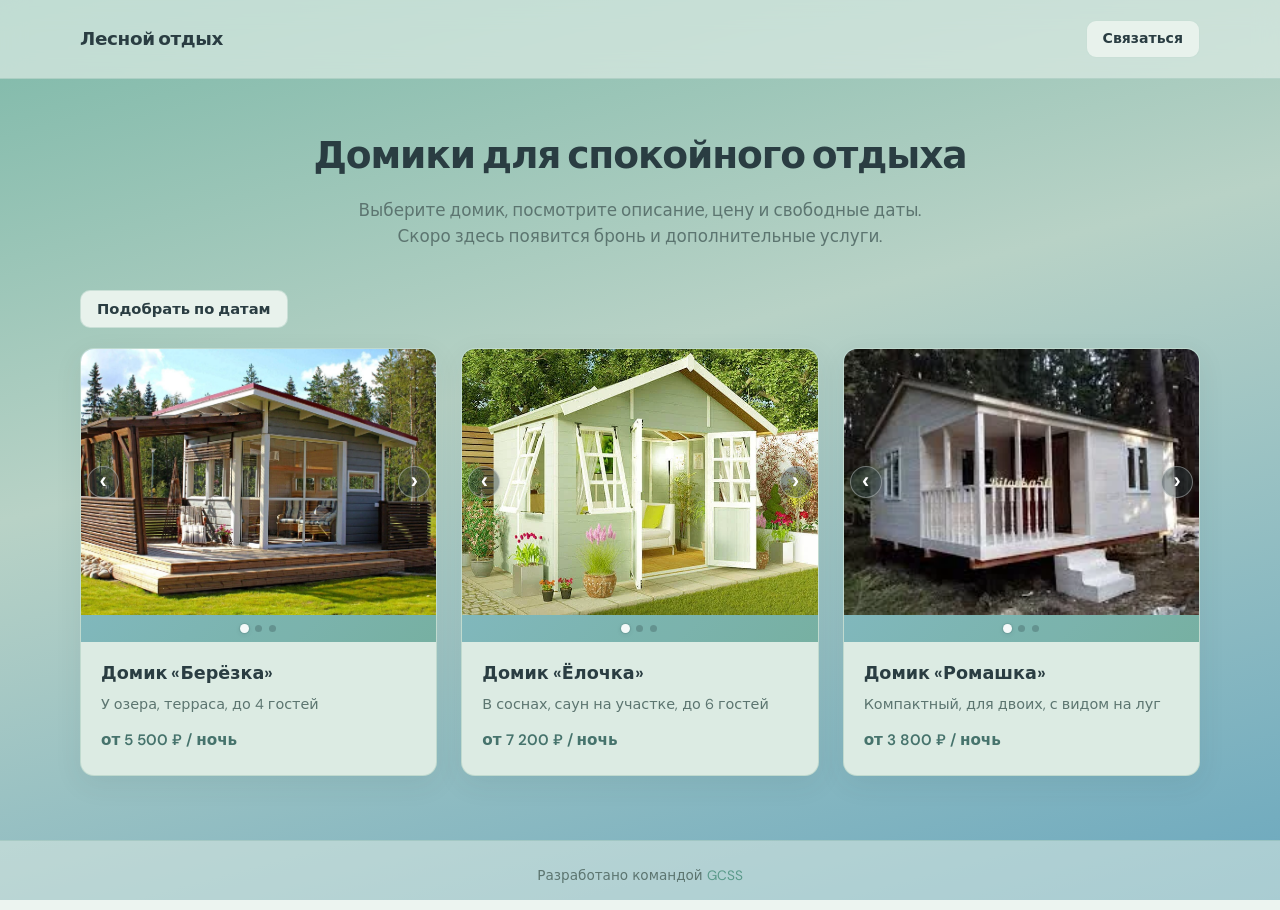
<file: index.html>
<!DOCTYPE html>
<html lang="ru">
  <head>
    <meta charset="UTF-8" />
    <meta name="viewport" content="width=device-width, initial-scale=1" />
    <title>Лесной отдых — домики</title>
    <link rel="preconnect" href="https://fonts.googleapis.com" />
    <link rel="preconnect" href="https://fonts.gstatic.com" crossorigin />
    <link
      href="https://fonts.googleapis.com/css2?family=DM+Sans:ital,opsz,wght@0,9..40,400;0,9..40,500;0,9..40,600;0,9..40,700;1,9..40,400&display=swap"
      rel="stylesheet"
    />
    <link rel="stylesheet" href="css/styles.css" />
  </head>
  <body>
    <header class="site-header">
      <div class="container inner">
        <a class="logo" href="index.html">Лесной отдых</a>
        <div class="site-header__actions">
          <a
            class="site-header__contact"
            href="https://t.me/barbarianeccc"
            target="_blank"
            rel="noopener noreferrer"
            >Связаться</a>
          <div class="site-header__booking" id="site-header-booking" hidden>
            <p class="site-header__total" id="site-header-total" aria-live="polite"></p>
            <button type="button" class="site-header__book-btn" id="site-header-book-btn">
              Забронировать
            </button>
          </div>
        </div>
      </div>
    </header>

    <main>
      <section class="hero container">
        <h1>Домики для спокойного отдыха</h1>
        <p>
          Выберите домик, посмотрите описание, цену и свободные даты. Скоро здесь
          появится бронь и дополнительные услуги.
        </p>
      </section>

      <section class="container cabins-section">
        <div class="cabins-toolbar">
          <button
            type="button"
            class="cabins-filter-toggle"
            id="cabins-filter-toggle"
            aria-expanded="false"
            aria-controls="cabins-filter-panel"
          >
            Подобрать по датам
          </button>
          <button type="button" class="cabins-filter-reset" id="cabins-filter-reset" hidden>
            Сбросить фильтр
          </button>
          <span class="cabins-filter-status" id="cabins-filter-status" hidden></span>
        </div>

        <div id="cabins-filter-panel" class="cabins-filter-panel" hidden>
          <div class="calendar-block calendar-block--filter">
            <div class="cabins-filter-layout">
              <div class="cabins-filter-layout__calendar">
                <div class="calendar-nav">
                  <button type="button" id="idx-cal-prev" aria-label="Предыдущий месяц">←</button>
                  <span class="month-label" id="idx-cal-month"></span>
                  <button type="button" id="idx-cal-next" aria-label="Следующий месяц">→</button>
                </div>
                <div id="idx-cal-grid"></div>
              </div>
              <aside class="cabins-filter-layout__aside" aria-label="Подсказки и выбранные даты">
                <h2>Когда планируете отдых?</h2>
                <p class="cabins-filter-lead">
                  Выберите заезд и выезд — в списке останутся только домики без пересечения с занятыми датами.
                </p>
                <div class="calendar-legend">
                  <span><span class="dot dot--free"></span> можно выбрать</span>
                  <span><span class="dot dot--sel"></span> выбранный период</span>
                </div>
                <div id="idx-cal-summary" class="calendar-summary" aria-live="polite"></div>
              </aside>
            </div>
          </div>
        </div>

        <div id="cabins-empty-filter" class="cabins-empty-filter" hidden>
          На выбранные даты все домики заняты. Попробуйте другие дни или сбросьте фильтр.
        </div>
        <div class="cabins-grid" id="cabins-root"></div>
      </section>
    </main>

    <footer class="site-footer">
      <div class="container">
        Разработано командой <a href="https://t.me/GCSSmanager" rel="noopener noreferrer" target="_blank">GCSS</a>
      </div>
    </footer>

    <script src="js/data.js"></script>
    <script src="js/booked.js"></script>
    <script src="js/carousel.js"></script>
    <script src="js/calendar.js"></script>
    <script>
      (function () {
        var root = document.getElementById("cabins-root");
        var panel = document.getElementById("cabins-filter-panel");
        var toggleBtn = document.getElementById("cabins-filter-toggle");
        var resetBtn = document.getElementById("cabins-filter-reset");
        var statusEl = document.getElementById("cabins-filter-status");
        var emptyEl = document.getElementById("cabins-empty-filter");
        if (!root || !window.CABINS_DATA || !window.buildImageCarouselHtml) return;

        root.innerHTML = window.CABINS_DATA.map(function (c) {
          var images = window.getCabinImages(c);
          var gallery =
            images.length && window.buildImageCarouselHtml(images, c.title, "img-carousel--card");
          var href = "cabin.html?id=" + encodeURIComponent(c.id);
          return (
            '<div class="cabin-card" data-cabin-id="' +
            String(c.id).replace(/"/g, "") +
            '" data-cabin-url="' +
            href +
            '">' +
            (gallery || "") +
            '<a class="cabin-card__body" href="' +
            href +
            '">' +
            '<h3 class="cabin-card__title">' +
            c.title +
            "</h3>" +
            '<p class="cabin-card__meta">' +
            c.short +
            "</p>" +
            '<p class="cabin-card__price">от ' +
            c.pricePerNight.toLocaleString("ru-RU") +
            " " +
            c.currency +
            " / ночь</p>" +
            "</a></div>"
          );
        }).join("");

        root.addEventListener("click", function (e) {
          var card = e.target.closest(".cabin-card");
          if (!card) return;
          var url = card.getAttribute("data-cabin-url");
          if (!url) return;
          if (e.target.closest("a.cabin-card__body")) return;
          if (e.target.closest(".img-carousel__dot")) return;
          if (!e.target.closest(".img-carousel__viewport")) return;
          window.location.href = url;
        });

        if (window.initAllImageCarousels) window.initAllImageCarousels(root);

        var filterCalApi = null;
        var filterCalInited = false;
        var lastFilterSnap = { checkIn: null, checkOut: null };

        function loadStoredFilter() {
          var r = window.readStoredMainPageFilterRange && window.readStoredMainPageFilterRange();
          if (!r) return null;
          return {
            checkIn: r.checkIn,
            checkOut: r.checkOut,
            panelOpen: r.panelOpen,
          };
        }

        function persistFilter(checkIn, checkOut) {
          try {
            if (checkIn && checkOut && window.toLesnoyLocalYMD && window.LESNOY_MAIN_FILTER_STORAGE_KEY) {
              sessionStorage.setItem(
                window.LESNOY_MAIN_FILTER_STORAGE_KEY,
                JSON.stringify({
                  in: window.toLesnoyLocalYMD(checkIn),
                  out: window.toLesnoyLocalYMD(checkOut),
                  panelOpen: panel ? !panel.hidden : false,
                })
              );
            } else if (window.LESNOY_MAIN_FILTER_STORAGE_KEY) {
              sessionStorage.removeItem(window.LESNOY_MAIN_FILTER_STORAGE_KEY);
            }
          } catch (e) {}
        }

        function updateCabinCardHrefs(checkIn, checkOut) {
          if (!window.toLesnoyLocalYMD) return;
          root.querySelectorAll(".cabin-card").forEach(function (card) {
            var id = card.getAttribute("data-cabin-id");
            if (!id) return;
            var href = "cabin.html?id=" + encodeURIComponent(id);
            if (checkIn && checkOut) {
              href +=
                "&from=" +
                encodeURIComponent(window.toLesnoyLocalYMD(checkIn)) +
                "&to=" +
                encodeURIComponent(window.toLesnoyLocalYMD(checkOut));
            }
            card.setAttribute("data-cabin-url", href);
            var link = card.querySelector("a.cabin-card__body");
            if (link) link.setAttribute("href", href);
          });
        }

        function applyCabinFilter(checkIn, checkOut) {
          var cards = root.querySelectorAll(".cabin-card");
          var hasRange = checkIn && checkOut;
          if (!hasRange) {
            cards.forEach(function (card) {
              card.classList.remove("cabin-card--filtered-out");
            });
            emptyEl.hidden = true;
            resetBtn.hidden = true;
            statusEl.hidden = true;
            statusEl.textContent = "";
            updateCabinCardHrefs(null, null);
            return;
          }

          var visible = 0;
          cards.forEach(function (card) {
            var id = card.getAttribute("data-cabin-id");
            var cabin = id && window.getCabinById ? window.getCabinById(id) : null;
            var free =
              cabin && window.cabinIsFreeForStay
                ? window.cabinIsFreeForStay(cabin, checkIn, checkOut)
                : false;
            if (free) {
              card.classList.remove("cabin-card--filtered-out");
              visible++;
            } else {
              card.classList.add("cabin-card--filtered-out");
            }
          });

          resetBtn.hidden = false;
          var fmt = new Intl.DateTimeFormat("ru-RU", {
            day: "numeric",
            month: "short",
          });
          statusEl.textContent =
            "Период: " + fmt.format(checkIn) + " — " + fmt.format(checkOut) + ". Свободных: " + visible + ".";
          statusEl.hidden = false;
          emptyEl.hidden = visible > 0;
          updateCabinCardHrefs(checkIn, checkOut);
        }

        function ensureFilterCalendar() {
          if (filterCalInited || !window.initAvailabilityCalendar) return;
          filterCalInited = true;
          var stored = loadStoredFilter();
          if (stored && stored.panelOpen && panel && toggleBtn) {
            panel.hidden = false;
            toggleBtn.setAttribute("aria-expanded", "true");
            toggleBtn.textContent = "Скрыть календарь";
          }
          filterCalApi = window.initAvailabilityCalendar({
            navPrev: document.getElementById("idx-cal-prev"),
            navNext: document.getElementById("idx-cal-next"),
            monthEl: document.getElementById("idx-cal-month"),
            gridEl: document.getElementById("idx-cal-grid"),
            summaryEl: document.getElementById("idx-cal-summary"),
            pricePerNight: 0,
            currency: "₽",
            getBookedDaysForMonth: function () {
              return [];
            },
            initialCheckIn: stored ? stored.checkIn : null,
            initialCheckOut: stored ? stored.checkOut : null,
            onBookingChange: function (snap) {
              lastFilterSnap = snap;
              persistFilter(snap.checkIn, snap.checkOut);
              applyCabinFilter(snap.checkIn, snap.checkOut);
            },
          });
        }

        ensureFilterCalendar();

        if (toggleBtn && panel) {
          toggleBtn.addEventListener("click", function () {
            ensureFilterCalendar();
            var opening = panel.hidden;
            panel.hidden = !opening;
            toggleBtn.setAttribute("aria-expanded", opening ? "true" : "false");
            toggleBtn.textContent = opening ? "Скрыть календарь" : "Подобрать по датам";
            if (lastFilterSnap.checkIn && lastFilterSnap.checkOut) {
              persistFilter(lastFilterSnap.checkIn, lastFilterSnap.checkOut);
            }
          });
        }

        if (resetBtn) {
          resetBtn.addEventListener("click", function () {
            if (filterCalApi && filterCalApi.clearSelection) filterCalApi.clearSelection();
            else applyCabinFilter(null, null);
          });
        }
      })();
    </script>
  </body>
</html>
</file>
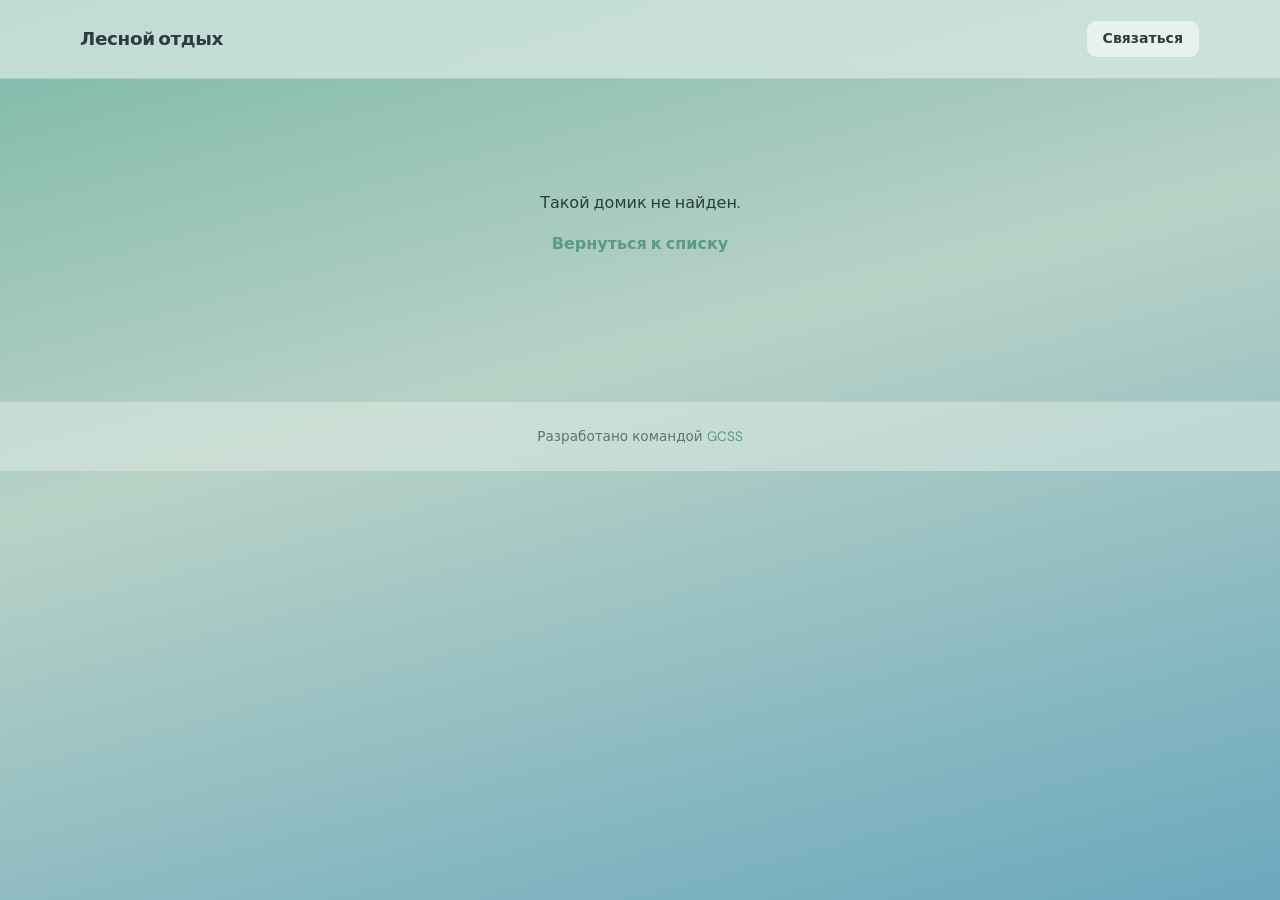
<file: cabin.html>
<!DOCTYPE html>
<html lang="ru">
  <head>
    <meta charset="UTF-8" />
    <meta name="viewport" content="width=device-width, initial-scale=1" />
    <title>Домик — Лесной отдых</title>
    <link rel="preconnect" href="https://fonts.googleapis.com" />
    <link rel="preconnect" href="https://fonts.gstatic.com" crossorigin />
    <link
      href="https://fonts.googleapis.com/css2?family=DM+Sans:ital,opsz,wght@0,9..40,400;0,9..40,500;0,9..40,600;0,9..40,700;1,9..40,400&display=swap"
      rel="stylesheet"
    />
    <link rel="stylesheet" href="css/styles.css" />
  </head>
  <body>
    <header class="site-header">
      <div class="container inner">
        <a class="logo" href="index.html">Лесной отдых</a>
        <div class="site-header__actions">
          <a
            class="site-header__contact"
            href="https://t.me/barbarianeccc"
            target="_blank"
            rel="noopener noreferrer"
            >Связаться</a>
          <div class="site-header__booking" id="site-header-booking" hidden>
            <div class="site-header__booking-inner">
              <p class="site-header__total" id="site-header-total" aria-live="polite"></p>
              <div class="site-header__book-col">
                <button type="button" class="site-header__book-btn" id="site-header-book-btn">
                  Забронировать
                </button>
                <p class="site-header__consent">
                  Нажимая «Забронировать», вы принимаете
                  <button type="button" class="site-header__rules-trigger" data-stay-rules-open>
                    правила проживания
                  </button>
                  .
                </p>
              </div>
            </div>
          </div>
        </div>
      </div>
    </header>

    <main class="cabin-page container" id="page-root">
      <!-- заполняется скриптом -->
    </main>

    <div
      id="booking-modal"
      class="booking-modal"
      hidden
      aria-hidden="true"
      role="dialog"
      aria-modal="true"
      aria-labelledby="booking-modal-title"
    >
      <button type="button" class="booking-modal__backdrop" tabindex="-1" aria-label="Закрыть" data-booking-close></button>
      <div class="booking-modal__dialog">
        <div class="booking-modal__head">
          <h2 id="booking-modal-title" class="booking-modal__title">Забронировать</h2>
          <button type="button" class="booking-modal__x" aria-label="Закрыть" data-booking-close>
            ×
          </button>
        </div>
        <p class="booking-modal__meta" id="booking-modal-meta"></p>
        <form id="booking-modal-form" class="booking-modal__form" novalidate>
          <label class="booking-modal__field">
            <span class="booking-modal__label">Имя</span>
            <input type="text" name="client_name" required autocomplete="name" maxlength="120" />
          </label>
          <label class="booking-modal__field">
            <span class="booking-modal__label">Телефон</span>
            <input
              type="tel"
              name="phone"
              class="booking-modal__phone"
              required
              maxlength="18"
              spellcheck="false"
            />
          </label>
          <label class="booking-modal__field">
            <span class="booking-modal__label">Email</span>
            <input type="email" name="email" autocomplete="email" maxlength="120" />
          </label>
          <label class="booking-modal__field">
            <span class="booking-modal__label">Комментарий</span>
            <textarea name="comment" rows="3" maxlength="2000" placeholder="По желанию"></textarea>
          </label>
          <p class="booking-modal__consent">
            Отправляя заявку, вы подтверждаете согласие с
            <button type="button" class="booking-modal__rules-trigger" data-stay-rules-open>
              правилами проживания
            </button>
            .
          </p>
          <p class="booking-modal__err" id="booking-modal-err" hidden></p>
          <div class="booking-modal__fail" id="booking-modal-fail" hidden role="alert">
            <p class="booking-modal__fail-text">
              Упс, что-то пошло не так — заявка не отправилась. Напишите менеджеру, мы поможем с бронью.
            </p>
            <a
              class="booking-modal__fail-contact"
              id="booking-modal-fail-contact"
              href="https://t.me/barbarianeccc"
              target="_blank"
              rel="noopener noreferrer"
              >Связаться</a>
          </div>
          <div class="booking-modal__actions">
            <button type="button" class="booking-modal__btn booking-modal__btn--ghost" data-booking-close>
              Отмена
            </button>
            <button type="submit" class="booking-modal__btn booking-modal__btn--primary" id="booking-modal-submit">
              <span class="booking-modal__submit-label">Забронировать</span>
              <span class="booking-modal__submit-busy" hidden>
                <span class="booking-modal__spinner" aria-hidden="true"></span>
                Отправка…
              </span>
            </button>
          </div>
        </form>
      </div>
    </div>

    <div
      id="booking-success-modal"
      class="booking-modal"
      hidden
      aria-hidden="true"
      role="dialog"
      aria-modal="true"
      aria-labelledby="booking-success-title"
    >
      <button
        type="button"
        class="booking-modal__backdrop"
        tabindex="-1"
        aria-label="Закрыть"
        data-booking-success-close
      ></button>
      <div class="booking-modal__dialog">
        <div class="booking-modal__head">
          <h2 id="booking-success-title" class="booking-modal__title">Спасибо</h2>
          <button type="button" class="booking-modal__x" aria-label="Закрыть" data-booking-success-close>
            ×
          </button>
        </div>
        <div class="booking-modal__success-body">
          <p class="booking-modal__success-text" id="booking-success-message"></p>
          <div class="booking-modal__actions booking-modal__success-actions">
            <button
              type="button"
              class="booking-modal__btn booking-modal__btn--primary"
              data-booking-success-close
            >
              Хорошо
            </button>
          </div>
        </div>
      </div>
    </div>

    <div
      id="stay-rules-modal"
      class="booking-modal stay-rules-modal"
      hidden
      aria-hidden="true"
      role="dialog"
      aria-modal="true"
      aria-labelledby="stay-rules-title"
    >
      <button
        type="button"
        class="booking-modal__backdrop"
        tabindex="-1"
        aria-label="Закрыть"
        data-stay-rules-close
      ></button>
      <div class="booking-modal__dialog stay-rules-modal__dialog">
        <div class="booking-modal__head">
          <h2 id="stay-rules-title" class="booking-modal__title">Правила проживания</h2>
          <button type="button" class="booking-modal__x" aria-label="Закрыть" data-stay-rules-close>
            ×
          </button>
        </div>
        <div class="stay-rules-modal__body" id="stay-rules-body"></div>
        <div class="booking-modal__actions stay-rules-modal__foot">
          <button type="button" class="booking-modal__btn booking-modal__btn--primary" data-stay-rules-close>
            Понятно
          </button>
        </div>
      </div>
    </div>

    <footer class="site-footer">
      <div class="container">
        Разработано командой <a href="https://t.me/GCSSmanager" rel="noopener noreferrer" target="_blank">GCSS</a>
      </div>
    </footer>

    <script src="js/data.js"></script>
    <script src="js/booked.js"></script>
    <script src="js/carousel.js"></script>
    <script src="js/calendar.js"></script>
    <script src="js/phone-ru.js"></script>
    <script>
      (function () {
        function escRulesText(s) {
          return String(s == null ? "" : s)
            .replace(/&/g, "&amp;")
            .replace(/</g, "&lt;")
            .replace(/>/g, "&gt;")
            .replace(/"/g, "&quot;");
        }

        function initStayRulesModal() {
          var bodyEl = document.getElementById("stay-rules-body");
          var titleEl = document.getElementById("stay-rules-title");
          var r = window.STAY_RULES;
          if (!bodyEl || !r) return;
          if (titleEl && r.title) titleEl.textContent = r.title;
          var sections = Array.isArray(r.sections) ? r.sections : [];
          bodyEl.innerHTML = sections
            .map(function (sec) {
              return (
                '<section class="stay-rules-modal__section"><h3 class="stay-rules-modal__section-title">' +
                escRulesText(sec.title) +
                '</h3><p class="stay-rules-modal__section-text">' +
                escRulesText(sec.text) +
                "</p></section>"
              );
            })
            .join("");
        }

        initStayRulesModal();

        const params = new URLSearchParams(window.location.search);
        const id = params.get("id");
        const cabin = id && window.getCabinById ? window.getCabinById(id) : null;
        const root = document.getElementById("page-root");

        if (!cabin) {
          root.innerHTML =
            '<div class="not-found"><p>Такой домик не найден.</p><p><a href="index.html">Вернуться к списку</a></p></div>';
          document.title = "Не найдено — Лесной отдых";
          return;
        }

        document.title = cabin.title + " — Лесной отдых";

        const specsHtml = cabin.specs
          .map(
            (s) =>
              `<li><span>${s.label}</span><span>${s.value}</span></li>`
          )
          .join("");

        const galleryHtml =
          window.buildImageCarouselHtml &&
          window.buildImageCarouselHtml(
            window.getCabinImages(cabin),
            cabin.title,
            "img-carousel--hero"
          );

        function escAttr(s) {
          return String(s == null ? "" : s)
            .replace(/&/g, "&amp;")
            .replace(/"/g, "&quot;")
            .replace(/</g, "&lt;");
        }

        function escHtml(s) {
          return String(s == null ? "" : s)
            .replace(/&/g, "&amp;")
            .replace(/</g, "&lt;")
            .replace(/>/g, "&gt;")
            .replace(/"/g, "&quot;");
        }

        const mapEmbed =
          window.buildYandexMapEmbedUrl && window.buildYandexMapEmbedUrl(cabin.coords);
        const mapOpen =
          window.buildYandexMapExternalUrl && window.buildYandexMapExternalUrl(cabin.coords);
        const mapAddress =
          cabin.location &&
          `<p class="cabin-map__address"><strong>Адрес:</strong> ${escHtml(cabin.location)}</p>`;
        const mapBlock =
          mapEmbed &&
          `<section class="cabin-map" aria-label="Расположение на карте">
            <div class="cabin-map__head">Расположение</div>
            ${mapAddress || ""}
            <div class="cabin-map__frame-wrap">
              <iframe
                class="cabin-map__frame"
                title="${escAttr(cabin.title + " на карте")}"
                src="${mapEmbed}"
                loading="lazy"
                referrerpolicy="no-referrer-when-downgrade"
                allowfullscreen
              ></iframe>
            </div>
            <a class="cabin-map__open" href="${mapOpen}" target="_blank" rel="noopener noreferrer">Открыть в Яндекс.Картах</a>
          </section>`;

        const extrasList = window.BOOKING_EXTRAS || [];
        const extrasHtml = extrasList
          .map(function (ex, ix) {
            var infoText =
              ex.info != null && String(ex.info).trim() !== ""
                ? String(ex.info).trim()
                : "Подробности уточните у менеджера при бронировании.";
            return (
              '<label class="cabin-service">' +
              '<input type="checkbox" name="extra-' +
              escAttr(cabin.id) +
              "-" +
              ix +
              '" value="' +
              escAttr(ex.id) +
              '" data-price="' +
              ex.price +
              '" autocomplete="off" />' +
              '<span class="cabin-service__row">' +
              '<span class="cabin-service__title-block">' +
              '<span class="cabin-service__title">' +
              escHtml(ex.title) +
              "</span>" +
              '<span class="cabin-service__info-wrap">' +
              '<button type="button" class="cabin-service__info-btn" aria-label="' +
              escAttr("Подробнее: " + ex.title) +
              '" aria-expanded="false">' +
              '<span class="cabin-service__info-icon" aria-hidden="true">i</span>' +
              "</button>" +
              '<span class="cabin-service__info-popover" role="tooltip">' +
              escHtml(infoText) +
              "</span></span></span>" +
              '<span class="cabin-service__price">+' +
              ex.price.toLocaleString("ru-RU") +
              " " +
              escHtml(cabin.currency) +
              "</span></span></label>"
            );
          })
          .join("");
        const extrasSectionHtml =
          extrasList.length > 0
            ? `<div class="cabin-services">
                <h3 class="cabin-services__title">Дополнительно</h3>
                <form class="cabin-services__form" autocomplete="off" onsubmit="return false" action="#">
                  <div class="cabin-services__list" id="cabin-services-list">${extrasHtml}</div>
                </form>
              </div>`
            : "";

        const reviewsList = Array.isArray(cabin.reviews) ? cabin.reviews : [];
        const reviewsHtml =
          reviewsList.length > 0
            ? `<details class="cabin-reviews">
                <summary class="cabin-reviews__summary">
                  <span class="cabin-reviews__summary-label">Отзывы об этом доме</span>
                  <span class="cabin-reviews__summary-count">${reviewsList.length}</span>
                </summary>
                <ul class="cabin-reviews__list">${reviewsList
                  .map(function (r) {
                    return (
                      '<li class="cabin-reviews__item">' +
                      '<p class="cabin-reviews__text">' +
                      escHtml(r.text) +
                      "</p>" +
                      '<p class="cabin-reviews__meta">' +
                      '<span class="cabin-reviews__author">' +
                      escHtml(r.author) +
                      "</span>" +
                      '<span class="cabin-reviews__date">' +
                      escHtml(r.date) +
                      "</span></p></li>"
                    );
                  })
                  .join("")}</ul>
              </details>`
            : "";

        root.innerHTML = `
          <p class="breadcrumb"><a href="index.html">Домики</a> · ${cabin.title}</p>
          <div class="cabin-layout">
            <div class="cabin-headline">
              <h1>${cabin.title}</h1>
              <p class="price-tag">от ${cabin.pricePerNight.toLocaleString("ru-RU")} ${cabin.currency} за ночь</p>
            </div>
            <div class="cabin-media">
              <div class="cabin-gallery">
                ${galleryHtml || ""}
              </div>
              ${extrasSectionHtml}
            </div>
            <div class="cabin-calendar-wrap">
              <div class="calendar-block">
                <h2>Свободные даты</h2>
                <div class="calendar-legend">
                  <span><span class="dot dot--free"></span> свободно</span>
                  <span><span class="dot dot--busy"></span> занято</span>
                  <span><span class="dot dot--sel"></span> выбранные даты</span>
                </div>
                <div id="cal-summary" class="calendar-summary" aria-live="polite"></div>
                <div class="calendar-nav">
                  <button type="button" id="cal-prev" aria-label="Предыдущий месяц">←</button>
                  <span class="month-label" id="cal-month"></span>
                  <button type="button" id="cal-next" aria-label="Следующий месяц">→</button>
                </div>
                <div id="cal-grid"></div>
              </div>
              ${mapBlock || ""}
            </div>
          </div>
          <div class="cabin-after">
            <p class="description">${cabin.description}</p>
            <ul class="specs">${specsHtml}</ul>
            ${reviewsHtml}
          </div>
        `;

        if (window.initAllImageCarousels) window.initAllImageCarousels(root);

        var servicesListForInfo = root.querySelector("#cabin-services-list");
        function closeAllCabinExtraInfos() {
          if (!servicesListForInfo) return;
          servicesListForInfo.querySelectorAll(".cabin-service__info-wrap.is-open").forEach(function (w) {
            w.classList.remove("is-open");
            var b = w.querySelector(".cabin-service__info-btn");
            if (b) b.setAttribute("aria-expanded", "false");
          });
        }
        if (servicesListForInfo) {
          servicesListForInfo.addEventListener("click", function (e) {
            var btn = e.target.closest(".cabin-service__info-btn");
            if (!btn) return;
            e.preventDefault();
            e.stopPropagation();
            var wrap = btn.closest(".cabin-service__info-wrap");
            if (!wrap) return;
            var wasOpen = wrap.classList.contains("is-open");
            closeAllCabinExtraInfos();
            if (!wasOpen) {
              wrap.classList.add("is-open");
              btn.setAttribute("aria-expanded", "true");
            }
          });
        }
        document.addEventListener("click", function (e) {
          if (!root.contains(e.target) || e.target.closest(".cabin-service__info-wrap")) return;
          closeAllCabinExtraInfos();
        });
        document.addEventListener("keydown", function (e) {
          if (e.key !== "Escape") return;
          if (!root.querySelector(".cabin-service__info-wrap.is-open")) return;
          closeAllCabinExtraInfos();
        });

        const headerBookingEl = document.getElementById("site-header-booking");
        const headerTotalEl = document.getElementById("site-header-total");
        const headerBookBtn = document.getElementById("site-header-book-btn");
        let lastSnap = {
          checkIn: null,
          checkOut: null,
          lodgingTotal: 0,
          currency: cabin.currency,
        };

        function extrasSum() {
          var s = 0;
          root.querySelectorAll("#cabin-services-list input[type=checkbox]:checked").forEach(function (cb) {
            s += parseInt(cb.getAttribute("data-price"), 10) || 0;
          });
          return s;
        }

        /* «Итого» и «Забронировать» — только после выбора заезда и выезда */
        function paintGrand() {
          if (!headerBookingEl || !headerTotalEl) return;
          if (!lastSnap.checkIn || !lastSnap.checkOut) {
            headerBookingEl.hidden = true;
            headerTotalEl.innerHTML = "";
            return;
          }
          var total = lastSnap.lodgingTotal + extrasSum();
          headerTotalEl.innerHTML =
            "Итого: <strong class=\"site-header__total-sum\">" +
            total.toLocaleString("ru-RU") +
            " " +
            lastSnap.currency +
            "</strong>";
          headerBookingEl.hidden = false;
        }

        var bookingModal = document.getElementById("booking-modal");
        var bookingForm = document.getElementById("booking-modal-form");
        var bookingMeta = document.getElementById("booking-modal-meta");
        var bookingErr = document.getElementById("booking-modal-err");
        var bookingSubmit = document.getElementById("booking-modal-submit");
        var bookingSubmitLabel = bookingSubmit ? bookingSubmit.querySelector(".booking-modal__submit-label") : null;
        var bookingSubmitBusy = bookingSubmit ? bookingSubmit.querySelector(".booking-modal__submit-busy") : null;
        var bookingFailEl = document.getElementById("booking-modal-fail");
        var bookingFailContact = document.getElementById("booking-modal-fail-contact");
        var bookingCancelBtn = bookingModal
          ? bookingModal.querySelector(".booking-modal__actions .booking-modal__btn--ghost[data-booking-close]")
          : null;
        var bookingBackdropBtn = bookingModal ? bookingModal.querySelector(".booking-modal__backdrop") : null;
        var bookingModalCloseX = bookingModal
          ? bookingModal.querySelector(".booking-modal__head .booking-modal__x")
          : null;
        var successModal = document.getElementById("booking-success-modal");
        var successMessageEl = document.getElementById("booking-success-message");
        var stayRulesModal = document.getElementById("stay-rules-modal");
        var bookingPhoneInput = bookingForm ? bookingForm.querySelector('input[name="phone"]') : null;
        if (bookingPhoneInput && window.attachRuPhoneInput) {
          window.attachRuPhoneInput(bookingPhoneInput);
        }

        function applyManagerContactUrl() {
          var url =
            (window.BOOKING_NOTIFY && window.BOOKING_NOTIFY.managerContactUrl) ||
            "https://t.me/barbarianeccc";
          if (bookingFailContact) bookingFailContact.href = url;
        }
        applyManagerContactUrl();

        function isBookingFormSending() {
          return !!(bookingForm && bookingForm.getAttribute("aria-busy") === "true");
        }

        function resetBookingSubmitUi() {
          if (!bookingSubmit) return;
          bookingSubmit.disabled = false;
          bookingSubmit.removeAttribute("aria-busy");
          if (bookingSubmitLabel) bookingSubmitLabel.hidden = false;
          if (bookingSubmitBusy) bookingSubmitBusy.hidden = true;
          if (bookingForm) bookingForm.removeAttribute("aria-busy");
          if (bookingCancelBtn) bookingCancelBtn.disabled = false;
          if (bookingBackdropBtn) bookingBackdropBtn.disabled = false;
          if (bookingModalCloseX) bookingModalCloseX.disabled = false;
          if (bookingModal) bookingModal.classList.remove("booking-modal--sending");
        }

        function setBookingSending(sending) {
          if (!bookingSubmit) return;
          bookingSubmit.disabled = sending;
          bookingSubmit.setAttribute("aria-busy", sending ? "true" : "false");
          if (bookingSubmitLabel) bookingSubmitLabel.hidden = sending;
          if (bookingSubmitBusy) bookingSubmitBusy.hidden = !sending;
          if (bookingForm) bookingForm.setAttribute("aria-busy", sending ? "true" : "false");
          if (bookingCancelBtn) bookingCancelBtn.disabled = sending;
          if (bookingBackdropBtn) bookingBackdropBtn.disabled = sending;
          if (bookingModalCloseX) bookingModalCloseX.disabled = sending;
          if (bookingModal) bookingModal.classList.toggle("booking-modal--sending", sending);
        }

        function hideBookingFailBanner() {
          if (bookingFailEl) bookingFailEl.hidden = true;
        }

        function showBookingFailBanner() {
          if (bookingErr) bookingErr.hidden = true;
          if (bookingFailEl) bookingFailEl.hidden = false;
        }

        function syncModalScrollLock() {
          var locked =
            (bookingModal && !bookingModal.hidden) ||
            (successModal && !successModal.hidden) ||
            (stayRulesModal && !stayRulesModal.hidden);
          document.body.classList.toggle("booking-modal-open", locked);
        }

        function openStayRulesModal() {
          if (!stayRulesModal) return;
          stayRulesModal.hidden = false;
          stayRulesModal.setAttribute("aria-hidden", "false");
          syncModalScrollLock();
          var primary = stayRulesModal.querySelector(".stay-rules-modal__foot .booking-modal__btn");
          if (primary) primary.focus();
        }

        function closeStayRulesModal() {
          if (!stayRulesModal) return;
          stayRulesModal.hidden = true;
          stayRulesModal.setAttribute("aria-hidden", "true");
          syncModalScrollLock();
        }

        function fmtBookingDate(d) {
          if (!d) return "—";
          return new Intl.DateTimeFormat("ru-RU", {
            day: "numeric",
            month: "long",
            year: "numeric",
          }).format(d);
        }

        function nightsForSnap() {
          if (!lastSnap.checkIn || !lastSnap.checkOut) return 0;
          var ms = lastSnap.checkOut.getTime() - lastSnap.checkIn.getTime();
          var n = Math.round(ms / 86400000);
          return n > 0 ? n : 0;
        }

        function selectedExtrasTitles() {
          var list = root.querySelector("#cabin-services-list");
          if (!list) return [];
          var lines = [];
          list.querySelectorAll('input[type="checkbox"]:checked').forEach(function (cb) {
            var row = cb.closest(".cabin-service");
            var title = row && row.querySelector(".cabin-service__title");
            lines.push(title ? title.textContent.trim() : String(cb.value));
          });
          return lines;
        }

        function buildBookingLetter() {
          var total = lastSnap.lodgingTotal + extrasSum();
          var lines = [
            "Домик: " + cabin.title + " (id: " + cabin.id + ")",
            "Заезд: " + fmtBookingDate(lastSnap.checkIn),
            "Выезд: " + fmtBookingDate(lastSnap.checkOut),
            "Ночей: " + nightsForSnap(),
            "Сумма проживания + допы: " + total.toLocaleString("ru-RU") + " " + lastSnap.currency,
          ];
          var ex = selectedExtrasTitles();
          if (ex.length) lines.push("Дополнительно: " + ex.join(", "));
          return lines.join("\n");
        }

        function closeBookingSuccessModal() {
          if (!successModal) return;
          successModal.hidden = true;
          successModal.setAttribute("aria-hidden", "true");
          syncModalScrollLock();
        }

        function openBookingSuccessModal(message) {
          resetBookingSubmitUi();
          if (bookingForm) bookingForm.reset();
          closeBookingModal();
          if (!successModal || !successMessageEl) return;
          successMessageEl.textContent = message;
          successModal.hidden = false;
          successModal.setAttribute("aria-hidden", "false");
          syncModalScrollLock();
          var okBtn = successModal.querySelector(".booking-modal__success-actions .booking-modal__btn--primary");
          if (okBtn) okBtn.focus();
        }

        function openBookingModal() {
          if (!lastSnap.checkIn || !lastSnap.checkOut) return;
          if (!bookingModal || !bookingForm) return;
          if (successModal && !successModal.hidden) closeBookingSuccessModal();
          bookingMeta.textContent = buildBookingLetter();
          bookingErr.hidden = true;
          hideBookingFailBanner();
          resetBookingSubmitUi();
          applyManagerContactUrl();
          bookingForm.reset();
          bookingModal.hidden = false;
          bookingModal.setAttribute("aria-hidden", "false");
          syncModalScrollLock();
          var first = bookingForm.querySelector('input[name="client_name"]');
          if (first) first.focus();
        }

        function closeBookingModal() {
          if (!bookingModal) return;
          if (isBookingFormSending()) return;
          bookingModal.hidden = true;
          bookingModal.setAttribute("aria-hidden", "true");
          syncModalScrollLock();
          if (bookingErr) bookingErr.hidden = true;
          hideBookingFailBanner();
          resetBookingSubmitUi();
        }

        if (headerBookBtn) {
          headerBookBtn.addEventListener("click", function () {
            openBookingModal();
          });
        }

        if (bookingModal) {
          bookingModal.querySelectorAll("[data-booking-close]").forEach(function (el) {
            el.addEventListener("click", closeBookingModal);
          });
        }

        if (successModal) {
          successModal.querySelectorAll("[data-booking-success-close]").forEach(function (el) {
            el.addEventListener("click", closeBookingSuccessModal);
          });
        }

        if (stayRulesModal) {
          stayRulesModal.querySelectorAll("[data-stay-rules-close]").forEach(function (el) {
            el.addEventListener("click", closeStayRulesModal);
          });
        }

        document.querySelectorAll("[data-stay-rules-open]").forEach(function (el) {
          el.addEventListener("click", function (e) {
            e.preventDefault();
            e.stopPropagation();
            openStayRulesModal();
          });
        });

        document.addEventListener("keydown", function (e) {
          if (e.key !== "Escape") return;
          if (successModal && !successModal.hidden) {
            closeBookingSuccessModal();
            return;
          }
          if (stayRulesModal && !stayRulesModal.hidden) {
            closeStayRulesModal();
            return;
          }
          if (!bookingModal || bookingModal.hidden) return;
          if (isBookingFormSending()) return;
          closeBookingModal();
        });

        if (bookingForm && bookingSubmit) {
          bookingForm.addEventListener("submit", function (e) {
            e.preventDefault();
            bookingErr.hidden = true;
            hideBookingFailBanner();
            var fd = new FormData(bookingForm);
            var name = String(fd.get("client_name") || "").trim();
            var phoneDisplay = String(fd.get("phone") || "").trim();
            var email = String(fd.get("email") || "").trim();
            var comment = String(fd.get("comment") || "").trim();
            if (!name) {
              bookingErr.textContent = "Укажите имя.";
              bookingErr.hidden = false;
              return;
            }
            var phoneDigits =
              window.getRuPhoneDigitsNormalized && window.getRuPhoneDigitsNormalized(phoneDisplay);
            if (!window.isValidRuPhone || !window.isValidRuPhone(phoneDigits)) {
              bookingErr.textContent =
                "Введите номер полностью в формате +7 (999) 123-45-67 (11 цифр).";
              bookingErr.hidden = false;
              if (bookingPhoneInput) bookingPhoneInput.focus();
              return;
            }
            var phone = window.formatRuPhoneDisplay
              ? window.formatRuPhoneDisplay(phoneDigits)
              : phoneDisplay;
            var notify = window.BOOKING_NOTIFY || {};
            var letter = buildBookingLetter();
            var fullMessage =
              letter +
              "\n\n—\nКлиент:\nИмя: " +
              name +
              "\nТелефон: " +
              phone +
              (email ? "\nEmail: " + email : "") +
              (comment ? "\nКомментарий: " + comment : "");

            if (notify.web3formsAccessKey) {
              if (!email) {
                bookingErr.textContent = "Укажите email — так менеджер сможет ответить.";
                bookingErr.hidden = false;
                return;
              }
              setBookingSending(true);
              fetch("https://api.web3forms.com/submit", {
                method: "POST",
                headers: { "Content-Type": "application/json" },
                body: JSON.stringify({
                  access_key: notify.web3formsAccessKey,
                  subject: "Бронь: " + cabin.title,
                  name: name,
                  email: email,
                  phone: phone,
                  message: fullMessage,
                }),
              })
                .then(function (res) {
                  return res.json();
                })
                .then(function (data) {
                  if (data && data.success) {
                    openBookingSuccessModal("Заявка отправлена. Менеджер свяжется с вами.");
                  } else {
                    showBookingFailBanner();
                  }
                })
                .catch(function () {
                  showBookingFailBanner();
                })
                .then(function () {
                  setBookingSending(false);
                });
              return;
            }

            if (notify.managerEmail) {
              var subj = encodeURIComponent("Бронь: " + cabin.title);
              var body = encodeURIComponent(fullMessage);
              window.location.href =
                "mailto:" + notify.managerEmail + "?subject=" + subj + "&body=" + body;
              closeBookingModal();
              return;
            }

            bookingErr.textContent =
              "Укажите в data.js в BOOKING_NOTIFY ключ web3formsAccessKey (сайт web3forms.com) или managerEmail.";
            bookingErr.hidden = false;
            if (navigator.clipboard && navigator.clipboard.writeText) {
              navigator.clipboard.writeText(fullMessage).then(function () {
                openBookingSuccessModal(
                  "Текст заявки скопирован в буфер — отправьте его менеджеру (например, в Telegram)."
                );
              });
            }
          });
        }

        var filterSeed =
          (window.readCabinPageFilterFromQuery && window.readCabinPageFilterFromQuery()) ||
          (window.readStoredMainPageFilterRange && window.readStoredMainPageFilterRange());

        /* Один набор отмеченных допов на вкладку: переносится между страницами домиков */
        var EXTRAS_SELECTION_KEY = "lesnoy:booking-extras-ids";

        function readStoredExtrasIds() {
          try {
            var raw = sessionStorage.getItem(EXTRAS_SELECTION_KEY);
            if (!raw) return [];
            var arr = JSON.parse(raw);
            return Array.isArray(arr)
              ? arr.filter(function (x) {
                  return typeof x === "string" && x.length;
                })
              : [];
          } catch (e) {
            return [];
          }
        }

        function persistExtrasSelection() {
          try {
            var ids = [];
            var list = root.querySelector("#cabin-services-list");
            if (list) {
              list.querySelectorAll('input[type="checkbox"]:checked').forEach(function (cb) {
                if (cb.value) ids.push(cb.value);
              });
            }
            sessionStorage.setItem(EXTRAS_SELECTION_KEY, JSON.stringify(ids));
          } catch (e) {}
        }

        function restoreExtrasSelection() {
          var saved = readStoredExtrasIds();
          if (!saved.length) return;
          var want = new Set(saved);
          var list = root.querySelector("#cabin-services-list");
          if (!list) return;
          list.querySelectorAll('input[type="checkbox"]').forEach(function (cb) {
            if (want.has(cb.value)) cb.checked = true;
          });
        }

        var servicesList = root.querySelector("#cabin-services-list");
        if (servicesList) {
          restoreExtrasSelection();
          servicesList.querySelectorAll('input[type="checkbox"]').forEach(function (cb) {
            cb.addEventListener("change", function () {
              persistExtrasSelection();
              paintGrand();
            });
          });
        }

        window.initAvailabilityCalendar({
          navPrev: document.getElementById("cal-prev"),
          navNext: document.getElementById("cal-next"),
          monthEl: document.getElementById("cal-month"),
          gridEl: document.getElementById("cal-grid"),
          summaryEl: document.getElementById("cal-summary"),
          pricePerNight: cabin.pricePerNight,
          currency: cabin.currency,
          initialCheckIn: filterSeed ? filterSeed.checkIn : null,
          initialCheckOut: filterSeed ? filterSeed.checkOut : null,
          onBookingChange: function (snap) {
            lastSnap = snap;
            paintGrand();
          },
          getBookedDaysForMonth: function (year, month) {
            return window.getCabinBookedDaysInMonth(cabin, year, month);
          },
        });
      })();
    </script>
  </body>
</html>
</file>
<file: css/styles.css>
/* Точка входа: порядок важен для каскада */
@import url("palette.css");
@import url("base.css");
@import url("header.css");
@import url("hero.css");
@import url("cabin-cards.css");
@import url("home-filter.css");
@import url("carousel.css");
@import url("cabin-page.css");
@import url("calendar.css");
@import url("footer.css");
@import url("booking-modal.css");
</file>
